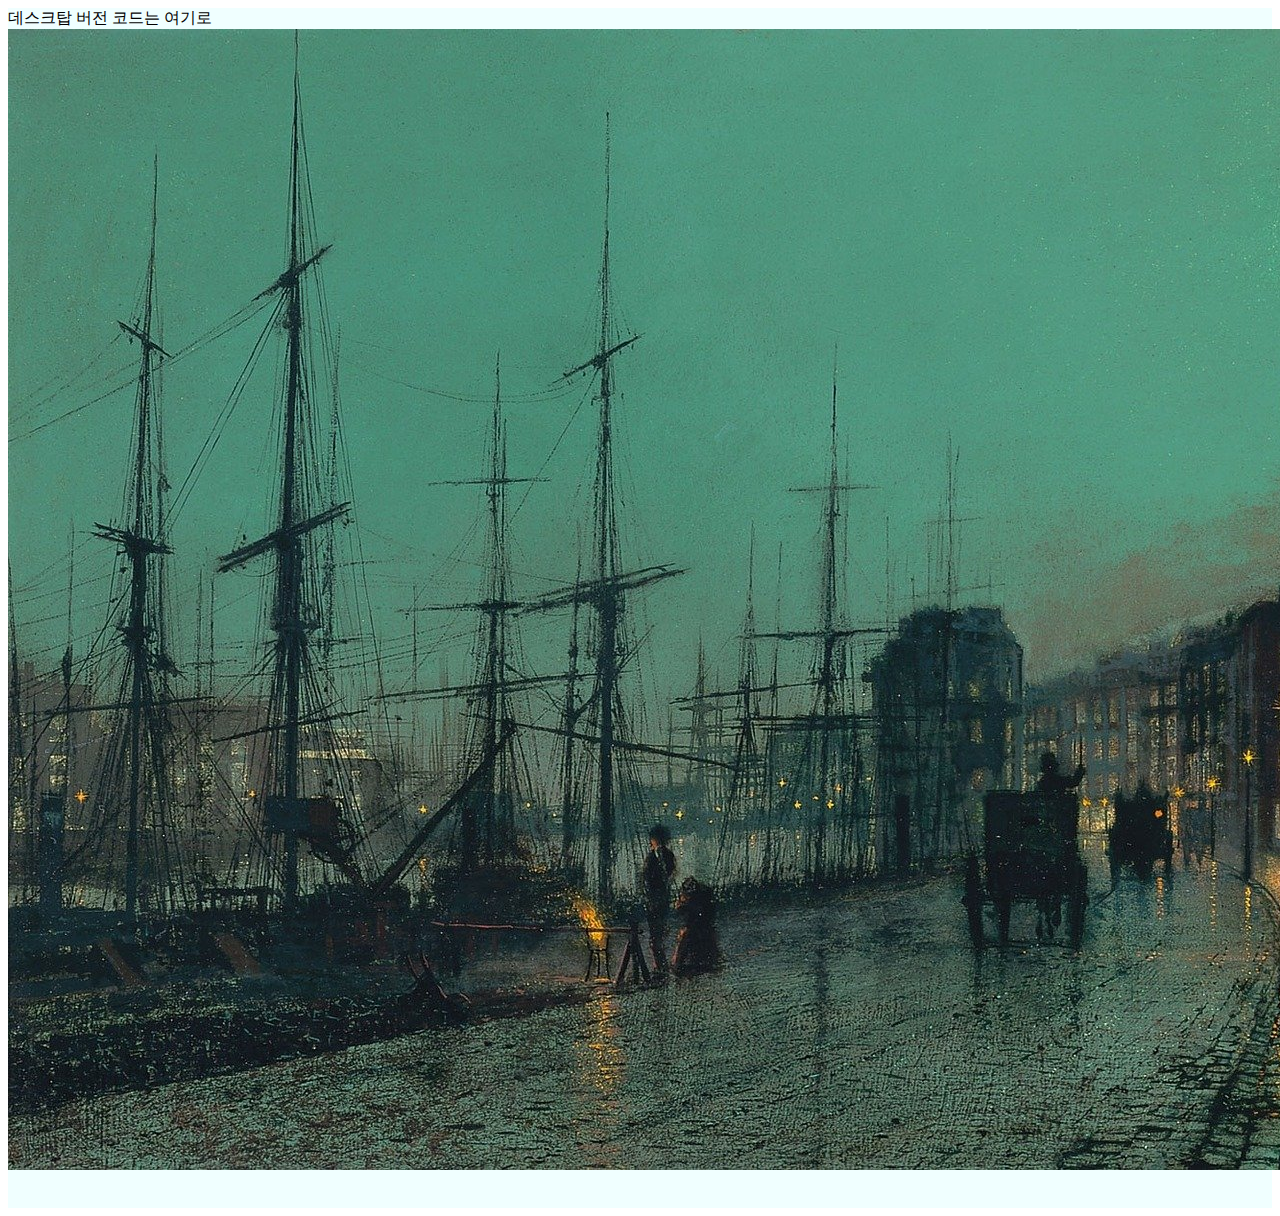
<file: index .html>
<!DOCTYPE html>
<html lang="ko">
<head>
    <meta charset="utf-8">
    <meta name="viewport" content="width=device-width, initial-scale=1">
    <title>미디어쿼리를 활용한 반응형웹 이런 방식도 가능</title>
    <style>
        html {
            font-size: 16px;
        }
        #desktop {
            display: block;
            width: 100%;
            height: 1200px;
            background-color: azure;
        }
        #tablet {
            display: none;
            width: 100%;
            height: 1200px;
            background-color:chartreuse;
        }
        #mobile {
            display: none;
            width: 100%;
            height: 1200px;
            background-color:brown;
        }
        @media (max-width: 1024px) {
            #desktop {
                display: none;
            }
            #tablet {
                display: block;
            }
        }
        @media (max-width: 640px) {
            #tablet {
                display: none;
            }
            #mobile {
                display: block;
            }
        }
    </style>
</head>

<body>
    <div id="desktop">
        데스크탑 버전 코드는 여기로
        <img src="image01.jpg"> 
    </div>
    <div id="tablet">
        태블릿 버전 코드는 여기로
    </div>
    <div id="mobile">
        모바일 버전 코드는 여기로
    </div>
</body>
    
</html>
</file>
